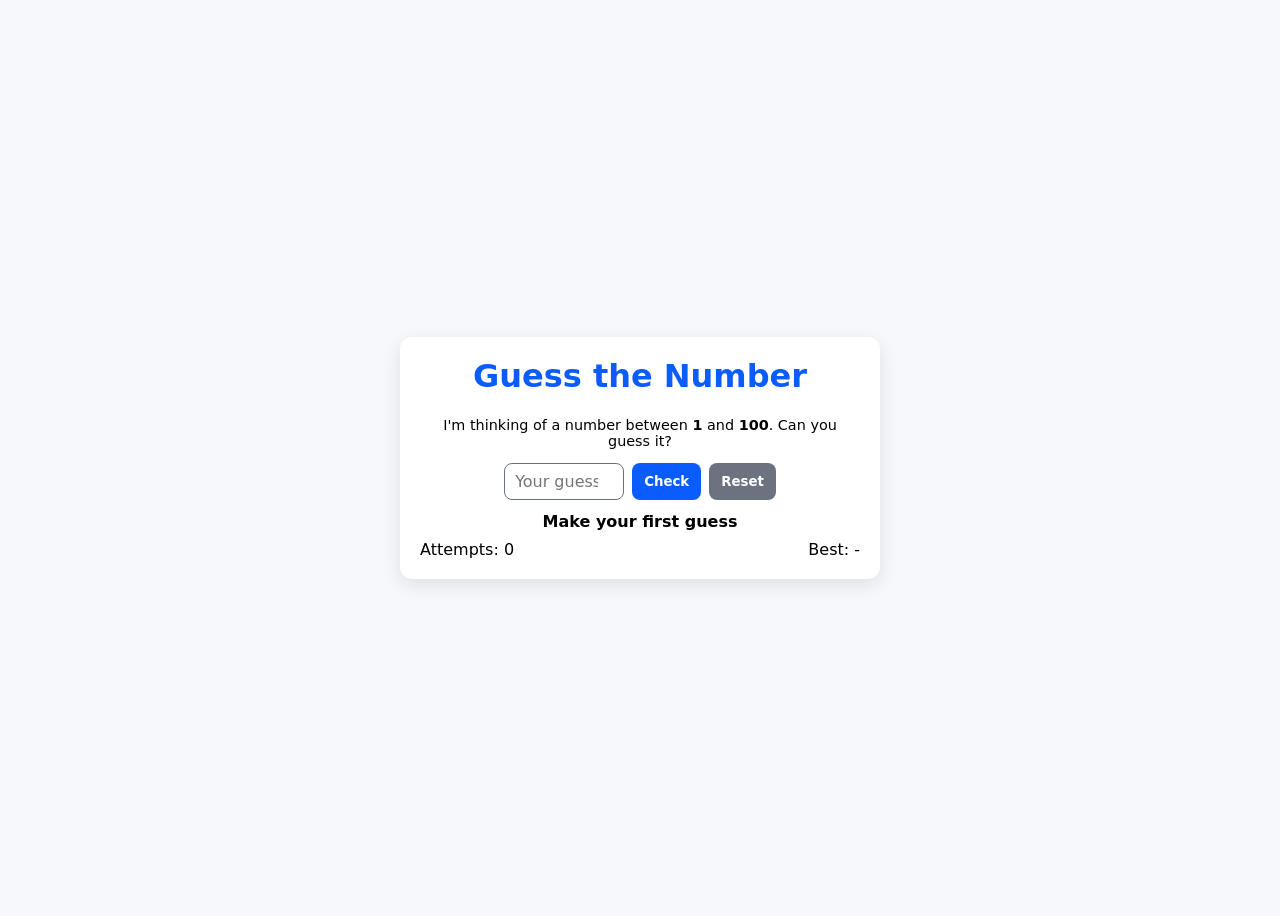
<file: ep9/index.html>
<!DOCTYPE html>
<html lang="en">
<head>
    <meta charset="UTF-8">
    <meta name="viewport" content="width=device-width, initial-scale=1.0">
    <title>Guess the Number</title>
    <link rel="stylesheet" href="style.css">
    <script src="script.js" defer></script>
</head>
<body>

    <div class="container">

        <h1>Guess the Number</h1>

        <p class="hint">
            I'm thinking of a number between <strong>1</strong> and <strong>100</strong>. Can you guess it?
        </p>

        <div class="controls">
            <input id="guessInput" type="number" min="1" max="100" placeholder="Your guess">
            <button id="checkBtn">Check</button>
            <button id="resetBtn" class="secondary">Reset</button>
        </div>

        <div id="message" class="message"></div>

        <div class="stats">
            <div>Attempts: <span id="attempts">0</span></div>
            <div>Best: <span id="best">-</span></div>
        </div>

    </div>
    
</body>
</html>
</file>
<file: ep9/style.css>
:root {
    --primary: #0b5cff;
    --secondary: #6b7280;
    --bg: #f6f8fb;
    --success: #16a34a;
    --warn: #f59e0b;
    --error: #dc2626;
}

* {
    font-family: system-ui, -apple-system, BlinkMacSystemFont, 'Segoe UI', Roboto, Oxygen, Ubuntu, Cantarell, 'Open Sans', 'Helvetica Neue', sans-serif;
    box-sizing: border-box;
}

body {
    background-color: var(--bg);
    display: flex;
    align-items: center;
    justify-content: center;
    min-height: 100vh;
}

.container {
    background: white;
    max-width: 480px;
    padding: 20px;
    text-align: center;
    box-shadow: 0 6px 20px rgba(0, 0, 0, 0.1);
    border-radius: 12px;
}

h1 {
    color: var(--primary);
    margin-top: 0;
}

.hint {
    font-size: 0.9rem;
}

.controls {
    display: flex;
    justify-content: center;
    gap: 8px;
    margin-bottom: 12px;
}

input {
    width: 120px;
    padding: 8px 10px;
    border: 1px solid var(--secondary);
    border-radius: 8px;
    font-size: 1rem;
}

button {
    padding: 8px 12px;
    border: none;
    border-radius: 8px;
    background-color: var(--primary);
    color: white;
    cursor: pointer;
    font-weight: bold;
}

button.secondary {
    background-color: var(--secondary);
}

.message {
    min-height: 28px;
    font-weight: bold;
}

.message.success {
    color: var(--success);
}

.message.warn {
    color: var(--warn);
}

.message.error {
    color: var(--error);
}

.stats {
    display: flex;
    justify-content: space-between;
}

@media (max-width: 480px) {
    .controls {
        flex-direction: column;
        align-items: center;
    }

    button, input {
        width: 75%;
    }
}
</file>
